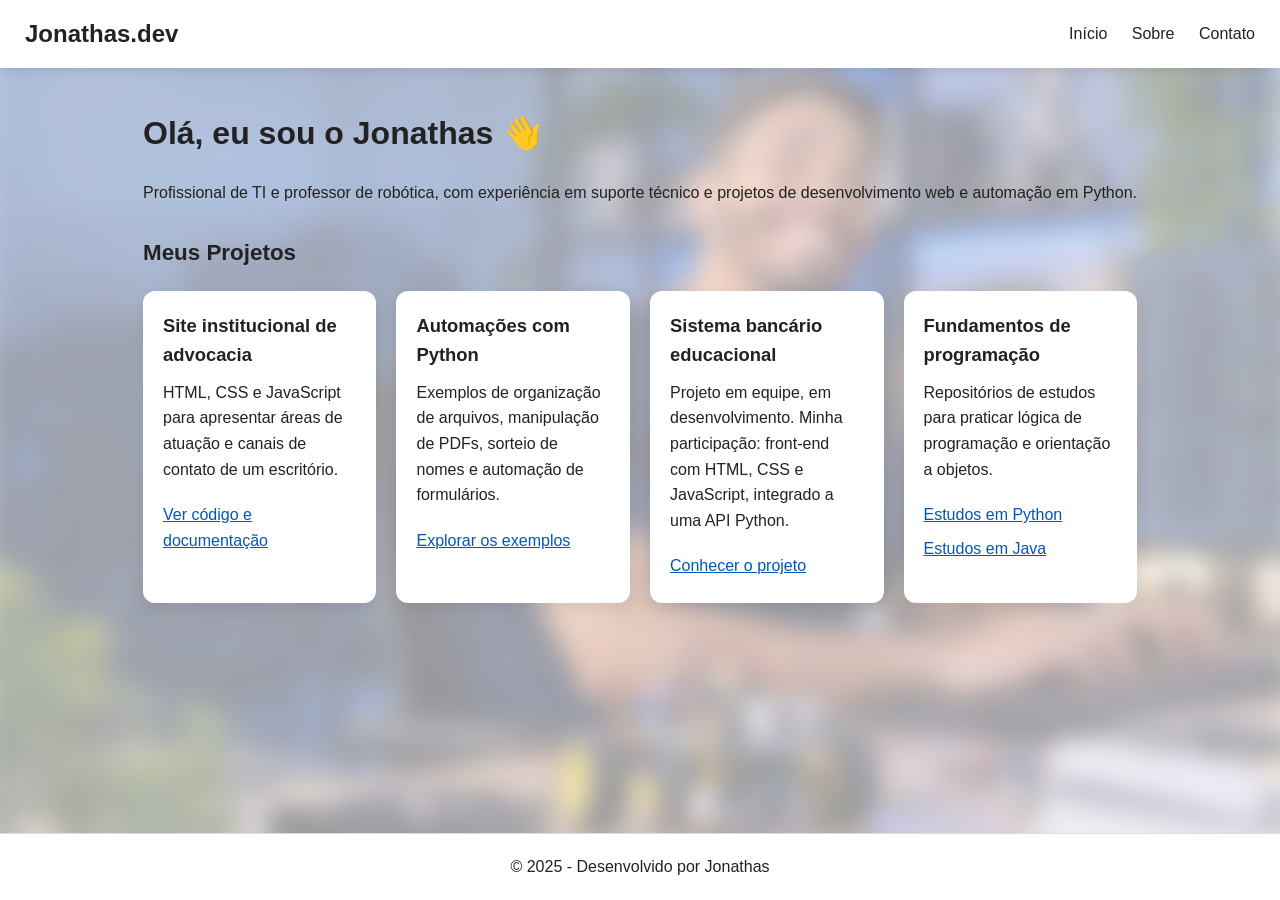
<file: index.html>
<!DOCTYPE html>
<html lang="pt-BR">
<head>
    <meta charset="UTF-8">
    <meta name="viewport" content="width=device-width, initial-scale=1.0">
    <title>Portfólio - Jonathas</title>
    <link rel="stylesheet" href="css/style.css">
</head>
<body>

<header>
    <h1>Jonathas.dev</h1>
    <nav>
        <a href="index.html">Início</a>
        <a href="sobre.html">Sobre</a>
        <a href="contato.html">Contato</a>
    </nav>
</header>

<main>
    <section>
        <h2>Olá, eu sou o Jonathas 👋</h2>
        <p>Profissional de TI e professor de robótica, com experiência em suporte técnico e projetos de desenvolvimento web e automação em Python.</p>
    </section>

    <h3>Meus Projetos</h3>
    <div class="projetos-grid">
        <article class="card">
            <h4>Site institucional de advocacia</h4>
            <p>HTML, CSS e JavaScript para apresentar áreas de atuação e canais de contato de um escritório.</p>
            <a href="https://github.com/Jon-Diangellos/Site-Dr.Drielly">Ver código e documentação</a>
        </article>
        <article class="card">
            <h4>Automações com Python</h4>
            <p>Exemplos de organização de arquivos, manipulação de PDFs, sorteio de nomes e automação de formulários.</p>
            <a href="https://github.com/Jon-Diangellos/Projeto-Automacao-Facil">Explorar os exemplos</a>
        </article>
        <article class="card">
            <h4>Sistema bancário educacional</h4>
            <p>Projeto em equipe, em desenvolvimento. Minha participação: front-end com HTML, CSS e JavaScript, integrado a uma API Python.</p>
            <a href="https://github.com/Jon-Diangellos/Pojeto-Final-Curso-de-POO">Conhecer o projeto</a>
        </article>
        <article class="card">
            <h4>Fundamentos de programação</h4>
            <p>Repositórios de estudos para praticar lógica de programação e orientação a objetos.</p>
            <a href="https://github.com/Jon-Diangellos/Python-Basico">Estudos em Python</a>
            <a href="https://github.com/Jon-Diangellos/Dio-Java-Basico">Estudos em Java</a>
        </article>
    </div>
</main>

<footer>
    <p>© 2025 - Desenvolvido por Jonathas</p>
</footer>

</body>
</html>
</file>
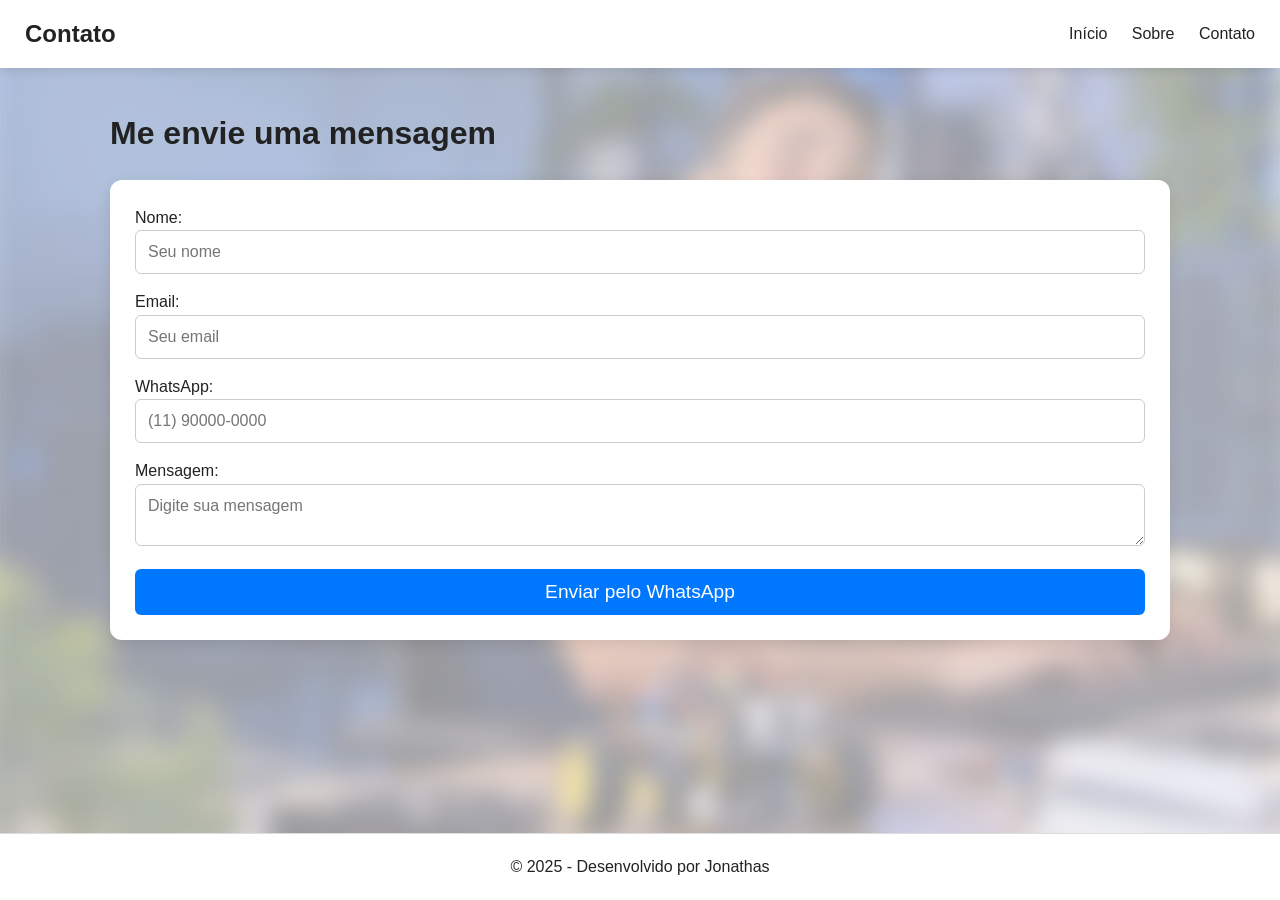
<file: contato.html>
<!DOCTYPE html>
<html lang="pt-BR">
<head>
    <meta charset="UTF-8">
    <meta name="viewport" content="width=device-width, initial-scale=1.0">
    <title>Contato - Jonathas</title>
    <link rel="stylesheet" href="css/style.css">
</head>
<body>
    <header>
        <h1>Contato</h1>
        <nav>
            <a href="index.html">Início</a>
            <a href="sobre.html">Sobre</a>
            <a href="contato.html">Contato</a>
        </nav>
    </header>

    <main>
        <section>
            <h2>Me envie uma mensagem</h2>
<form onsubmit="enviarWhatsapp(event)">
    <label>Nome:</label>
    <input type="text" id="nome" placeholder="Seu nome" required>

    <label>Email:</label>
    <input type="email" id="email" placeholder="Seu email" required>

    <label>WhatsApp:</label>
    <input type="tel" id="whats" placeholder="(11) 90000-0000" required>

    <label>Mensagem:</label>
    <textarea id="mensagem" placeholder="Digite sua mensagem" required></textarea>

    <button type="submit">Enviar pelo WhatsApp</button>
</form>

<script>
function enviarWhatsapp(e) {
    e.preventDefault();

    const nome = document.getElementById("nome").value;
    const email = document.getElementById("email").value;
    const whats = document.getElementById("whats").value;
    const mensagem = document.getElementById("mensagem").value;

    const texto = encodeURIComponent(
        ` Novo contato do site:\n\n` +
        ` Nome: ${nome}\n` +
        ` Email: ${email}\n` +
        ` WhatsApp: ${whats}\n\n` +
        ` Mensagem:\n${mensagem}`
    );

    
    const numero = "5561998725445";

    window.open(`https://wa.me/${numero}?text=${texto}`, "_blank");
}
</script>

        </section>
    </main>

    <footer>
        <p>© 2025 - Desenvolvido por Jonathas</p>
    </footer>
</body>
</html>
</file>
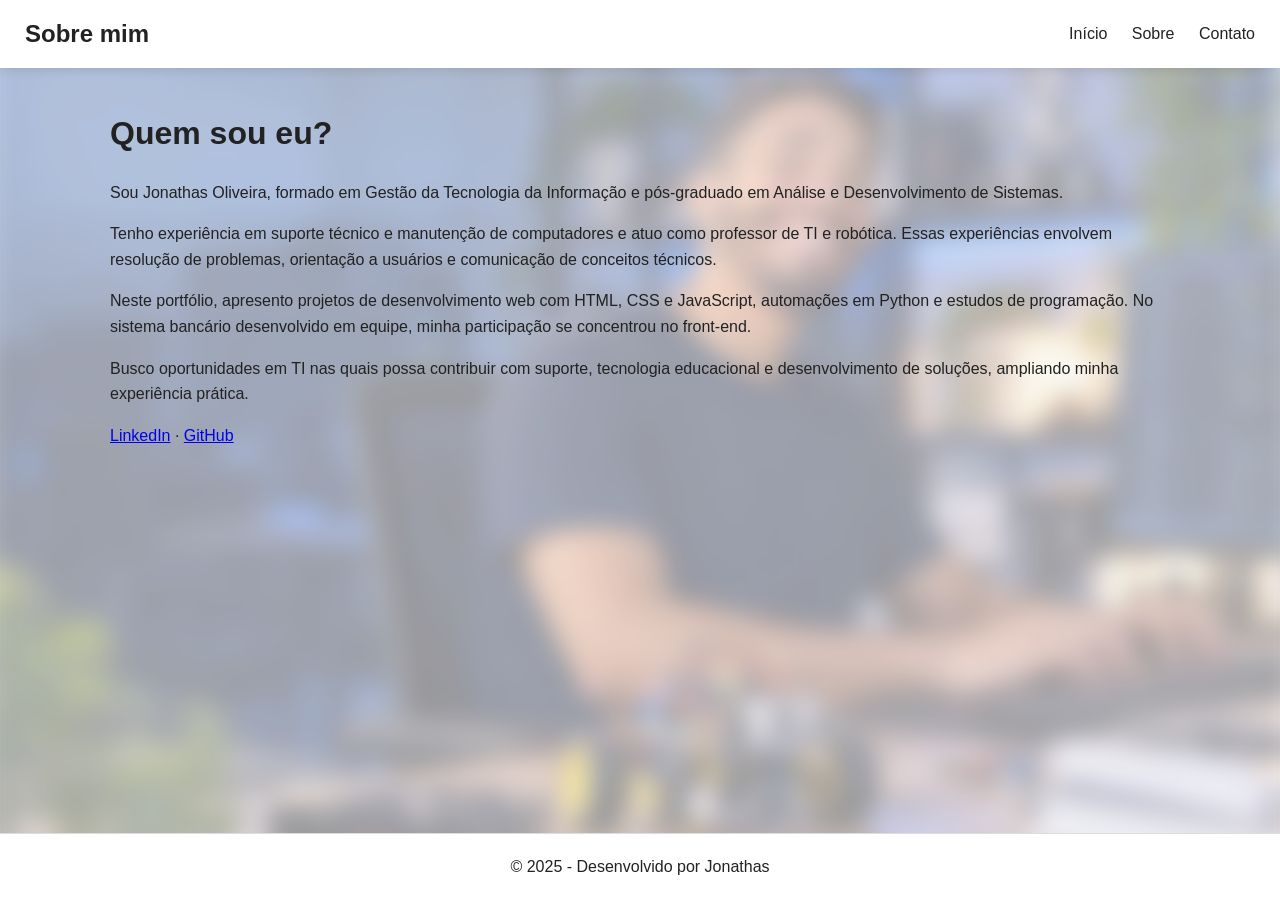
<file: sobre.html>
<!DOCTYPE html>
<html lang="pt-BR">
<head>
    <meta charset="UTF-8">
    <meta name="viewport" content="width=device-width, initial-scale=1.0">
    <title>Sobre mim - Jonathas</title>
    <link rel="stylesheet" href="css/style.css">
</head>
<body>
    <header>
        <h1>Sobre mim</h1>
        <nav>
            <a href="index.html">Início</a>
            <a href="sobre.html">Sobre</a>
            <a href="contato.html">Contato</a>
        </nav>
    </header>

    <main>
        <section>
            <h2>Quem sou eu?</h2>
            <p>Sou Jonathas Oliveira, formado em Gestão da Tecnologia da Informação e pós-graduado em Análise e Desenvolvimento de Sistemas.</p>
            <p>Tenho experiência em suporte técnico e manutenção de computadores e atuo como professor de TI e robótica. Essas experiências envolvem resolução de problemas, orientação a usuários e comunicação de conceitos técnicos.</p>
            <p>Neste portfólio, apresento projetos de desenvolvimento web com HTML, CSS e JavaScript, automações em Python e estudos de programação. No sistema bancário desenvolvido em equipe, minha participação se concentrou no front-end.</p>
            <p>Busco oportunidades em TI nas quais possa contribuir com suporte, tecnologia educacional e desenvolvimento de soluções, ampliando minha experiência prática.</p>
            <p><a href="https://www.linkedin.com/in/jonathas-diangellos-oliveira/">LinkedIn</a> · <a href="https://github.com/Jon-Diangellos">GitHub</a></p>
        </section>
    </main>

    <footer>
        <p>© 2025 - Desenvolvido por Jonathas</p>
    </footer>
</body>
</html>
</file>
<file: css/style.css>
/* ========= RESET ========= */
* {
    margin: 0;
    padding: 0;
    box-sizing: border-box;
    font-family: "Inter", sans-serif;
}

body {
    background: #f7f7f7;
    color: #222;
    line-height: 1.6;
}

/* ========= HEADER ========= */
header {
    background: #fff;
    padding: 15px 25px;
    display: flex;
    justify-content: space-between;
    align-items: center;
    box-shadow: 0 2px 10px rgba(0,0,0,0.1);
    position: sticky;
    top: 0;
    z-index: 10;
}

header h1 {
    font-size: 1.5rem;
    font-weight: bold;
}

nav a {
    margin-left: 20px;
    text-decoration: none;
    color: #222;
    font-weight: 500;
    transition: 0.3s;
}

nav a:hover {
    color: #0077ff;
}

/* ========= MAIN ========= */
main {
    padding: 40px 20px;
    max-width: 1100px;
    margin: auto;
}

h2 {
    font-size: 2rem;
    margin-bottom: 20px;
}

h3 {
    margin-top: 30px;
    font-size: 1.4rem;
}

/* ========= PROJETOS GRID ========= */
.projetos-grid {
    margin-top: 20px;
    display: grid;
    grid-template-columns: repeat(auto-fit, minmax(210px, 1fr));
    gap: 20px;
}

.card {
    background: white;
    padding: 20px;
    border-radius: 12px;
    box-shadow: 0 5px 15px rgba(0,0,0,0.08);
    transition: 0.3s;
}

.card:hover {
    transform: translateY(-5px);
}

/* ========= FORMULÁRIO ========= */
form {
    background: #fff;
    padding: 25px;
    border-radius: 12px;
    box-shadow: 0 5px 15px rgba(0,0,0,0.1);
}

input, textarea {
    width: 100%;
    padding: 12px;
    margin-bottom: 15px;
    border: 1px solid #ccc;
    border-radius: 6px;
    font-size: 1rem;
}

button {
    width: 100%;
    padding: 12px;
    background: #0077ff;
    border: none;
    border-radius: 6px;
    color: white;
    font-size: 1.2rem;
    cursor: pointer;
    transition: 0.3s;
}

button:hover {
    background: #0057cc;
}

/* ========= FOOTER ========= */
footer {
    text-align: center;
    padding: 20px;
    margin-top: 50px;
    background: #fff;
    border-top: 1px solid #ddd;
}

/* ========= RESPONSIVO: MENU MOBILE ========= */
@media (max-width: 700px) {
    header {
        flex-direction: column;
        align-items: flex-start;
        gap: 12px;
    }
    nav {
        display: flex;
        flex-wrap: wrap;
        gap: 16px;
    }
    nav a {
        margin-left: 0;
    }
}

.card h4 { font-size: 1.15rem; margin-bottom: 10px; }
.card p { margin-bottom: 16px; }
.card a { display: inline-block; margin: 4px 12px 4px 0; color: #0057b8; }
section p + p { margin-top: 16px; }
a:focus-visible, button:focus-visible { outline: 3px solid #0057b8; outline-offset: 4px; }

/* Fundo sutil com referência à programação e robótica */
body {
    position: relative;
    isolation: isolate;
}

body::before {
    content: "";
    position: fixed;
    inset: -16px;
    z-index: -1;
    pointer-events: none;
    background:
        linear-gradient(rgba(247, 247, 247, 0.52), rgba(247, 247, 247, 0.52)),
        url("../assets/fundo-portfolio.jpg") center / cover no-repeat;
    filter: blur(12px);
    opacity: 0.82;
}

/* Mantém o rodapé no fim da tela em páginas curtas */
body {
    min-height: 100vh;
    display: flex;
    flex-direction: column;
}

main {
    flex: 1;
}

footer {
    margin-top: auto;
}
</file>
